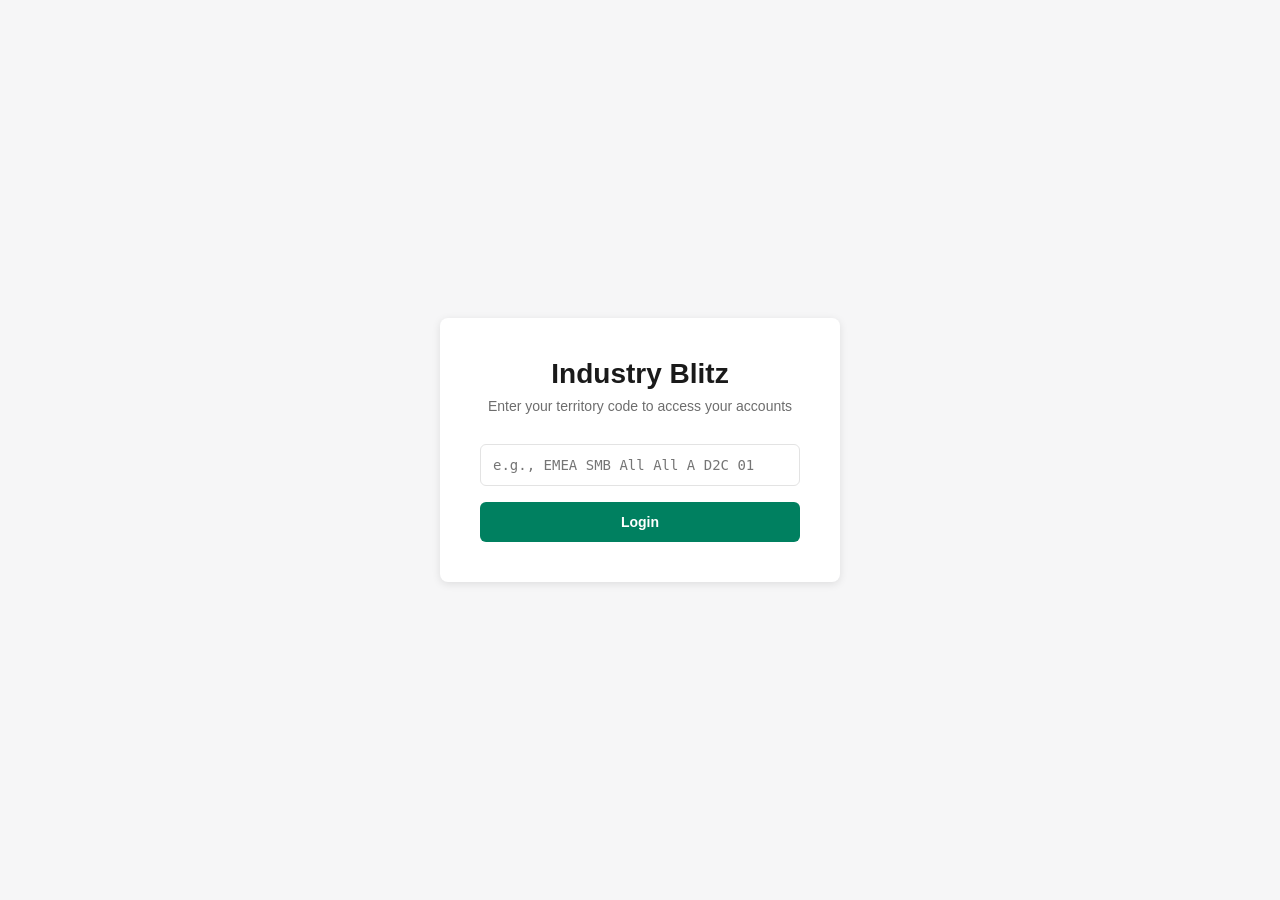
<file: templates/login.html>
<!DOCTYPE html>
<html lang="en">
<head>
    <meta charset="UTF-8">
    <meta name="viewport" content="width=device-width, initial-scale=1.0">
    <title>Industry Blitz — Login</title>
    <style>
        * { box-sizing: border-box; }
        body {
            margin: 0;
            font-family: -apple-system, BlinkMacSystemFont, "Segoe UI", sans-serif;
            background: #f6f6f7;
            display: flex;
            justify-content: center;
            align-items: center;
            height: 100vh;
        }
        .login-container {
            background: white;
            border-radius: 8px;
            box-shadow: 0 2px 8px rgba(0,0,0,0.1);
            padding: 40px;
            width: 100%;
            max-width: 400px;
            text-align: center;
        }
        .login-container h1 {
            margin: 0 0 8px 0;
            font-size: 28px;
            color: #1a1a1a;
        }
        .login-container p {
            margin: 0 0 30px 0;
            color: #6d6d6d;
            font-size: 14px;
        }
        input[type="text"] {
            width: 100%;
            padding: 12px;
            border: 1px solid #e3e3e3;
            border-radius: 6px;
            font-size: 14px;
            margin-bottom: 16px;
            font-family: monospace;
        }
        input[type="text"]:focus {
            outline: none;
            border-color: #008060;
            box-shadow: 0 0 0 3px rgba(0, 128, 96, 0.1);
        }
        button {
            width: 100%;
            padding: 12px;
            background: #008060;
            color: white;
            border: none;
            border-radius: 6px;
            font-size: 14px;
            font-weight: 600;
            cursor: pointer;
        }
        button:hover {
            background: #006e52;
        }
        .loading {
            display: none;
            text-align: center;
            color: #6d6d6d;
            margin-top: 16px;
        }
        .spinner {
            display: inline-block;
            width: 20px;
            height: 20px;
            border: 3px solid #e3e3e3;
            border-top: 3px solid #008060;
            border-radius: 50%;
            animation: spin 1s linear infinite;
            margin-right: 8px;
        }
        @keyframes spin {
            0% { transform: rotate(0deg); }
            100% { transform: rotate(360deg); }
        }
    </style>
</head>
<body>
    <div class="login-container">
        <h1>Industry Blitz</h1>
        <p>Enter your territory code to access your accounts</p>
        <form id="login-form">
            <input
                type="text"
                id="territory-code"
                name="territory_code"
                placeholder="e.g., EMEA_SMB_All_All_A_D2C_01"
                required
                autocomplete="off"
            >
            <button type="submit">Login</button>
            <div class="loading" id="loading">
                <div class="spinner"></div>
                <span>Loading your accounts...</span>
            </div>
        </form>
    </div>

    <script>
        document.getElementById('login-form').addEventListener('submit', async (e) => {
            e.preventDefault();
            const territoryCode = document.getElementById('territory-code').value.trim();

            document.getElementById('login-form').style.display = 'none';
            document.getElementById('loading').style.display = 'block';

            try {
                const res = await fetch('/login', {
                    method: 'POST',
                    headers: { 'Content-Type': 'application/x-www-form-urlencoded' },
                    body: `territory_code=${encodeURIComponent(territoryCode)}`
                });

                if (res.ok) {
                    setTimeout(() => window.location.href = '/', 1000);
                } else {
                    alert('Invalid territory code');
                    document.getElementById('login-form').style.display = 'block';
                    document.getElementById('loading').style.display = 'none';
                }
            } catch (err) {
                alert('Login failed: ' + err.message);
                document.getElementById('login-form').style.display = 'block';
                document.getElementById('loading').style.display = 'none';
            }
        });
    </script>
</body>
</html>
</file>
